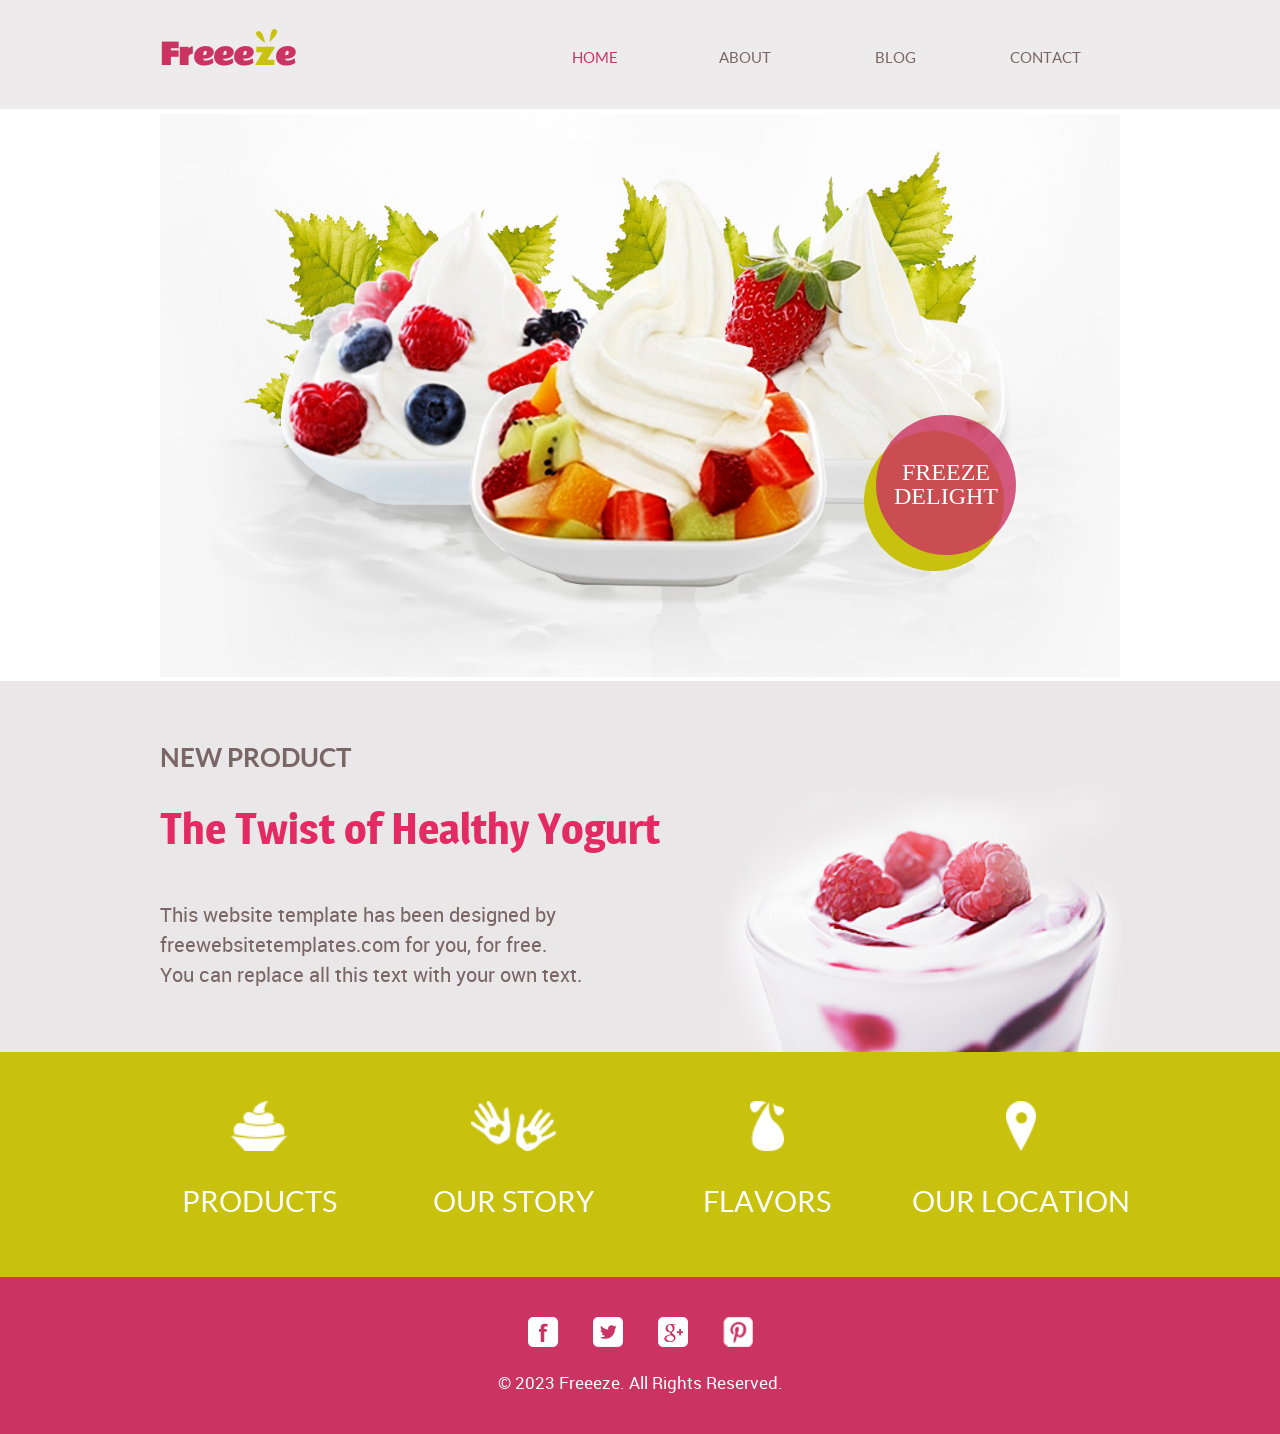
<file: index.html>
<!DOCTYPE html>
<html lang="en">
<head>
    <meta charset="UTF-8">
    <meta name="viewport" content="width=device-width, initial-scale=1.0">
    <title>FreeezeShop</title>
    <link rel="stylesheet" href="./style/style.css">
</head>
<body>
    <header class="container-fluid">
        <div class="container">
            <h1>
                <a href="#">
                    <img src="./img/heder/heder-2-pimpim.png">
                    Freee<span>z</span>e</a>
            </h1>

            <nav>
                <ul>
                    <li><a class="activ" href="./index.html">home</a>
                    </li>
                    <li>
                        <a href="./pages/about.html">about</a>
                        <ul class="droplist prod">
                            <li>
                                <a href="./pages/product.html">product</a>
                            </li>
                        </ul>
                    </li>
                    <li>
                        <a href="./pages/blog.html">blog</a>
                        <ul class="droplist singlepost">
                        <li>
                         <a href="./pages/singlepost.html">single post</a>
                         </li>
                        </ul>
                    </li>
                    <li>
                        <a href="./pages/contact.html">contact</a>
                    </li>
                </ul>
            </nav>
        </div>
    </header>

    <section class="container banner">
        <img src="./images/bg-home.jpg" alt="banner">
        <div class="circles">
            <div class="circlegreen">
                <a href="#">
                    <span>
                        FREEZE<br>
                        DELIGHT
                    </span>
                </a>
            </div>
        </div>
    </section>

    <main class="container-fluid yogurt">
        <div class="container">
        <div class="yogurt-text">
            <h2>NEW PRODUCT</h2>
            <h1>The Twist of Healthy Yogurt</h1>
            <p>This website template has been designed by freewebsitetemplates.com for you, for free.<br>You can replace all this text with your own text.</p>
        </div>
            <img src="./images/yogurt.jpg" alt="product">
        </div>
    </main>

    <section class="container-fluid more">
        <div class="list">
            <div class="more-item">
                <a href="./pages/product.html"><img src="./img/home/produkts.png" alt="products"><br><span>PRODUCTS</span></a>
            </div>
            <div class="more-item">
                <a href="#"><img src="./img/home/our_stretr.png" alt="our story"><br><span>OUR STORY</span></a>
            </div>
            <div class="more-item">
                <a href="#"><img src="./img/home/flowers.png" alt="flavors"><br><span>FLAVORS</span></a>
            </div>
            <div class="more-item">
                <a href="./pages/contact.html"><img src="./img/home/loketion.png" alt="location"><br><span>OUR LOCATION</span></a>
            </div>
        </div>
    </section>

    <footer class="container-fluid">
        <div class="container">
            <ul>
                <li><a href="#"><img src="./img/footer/fesbook.png" alt="facebook"></a></li>
                <li><a href="#"><img src="./img/footer/twiter.png" alt="twitter"></a></li>
                <li><a href="#"><img src="./img/footer/google.png" alt="google"></a></li>
                <li><a href="#"><img src="./img/footer/pinteres.png" alt="pinterest"></a></li>
            </ul>
        </div>
        <p>© 2023 Freeeze. All Rights Reserved.</p>
    </footer>
</body>
</html>
</file>
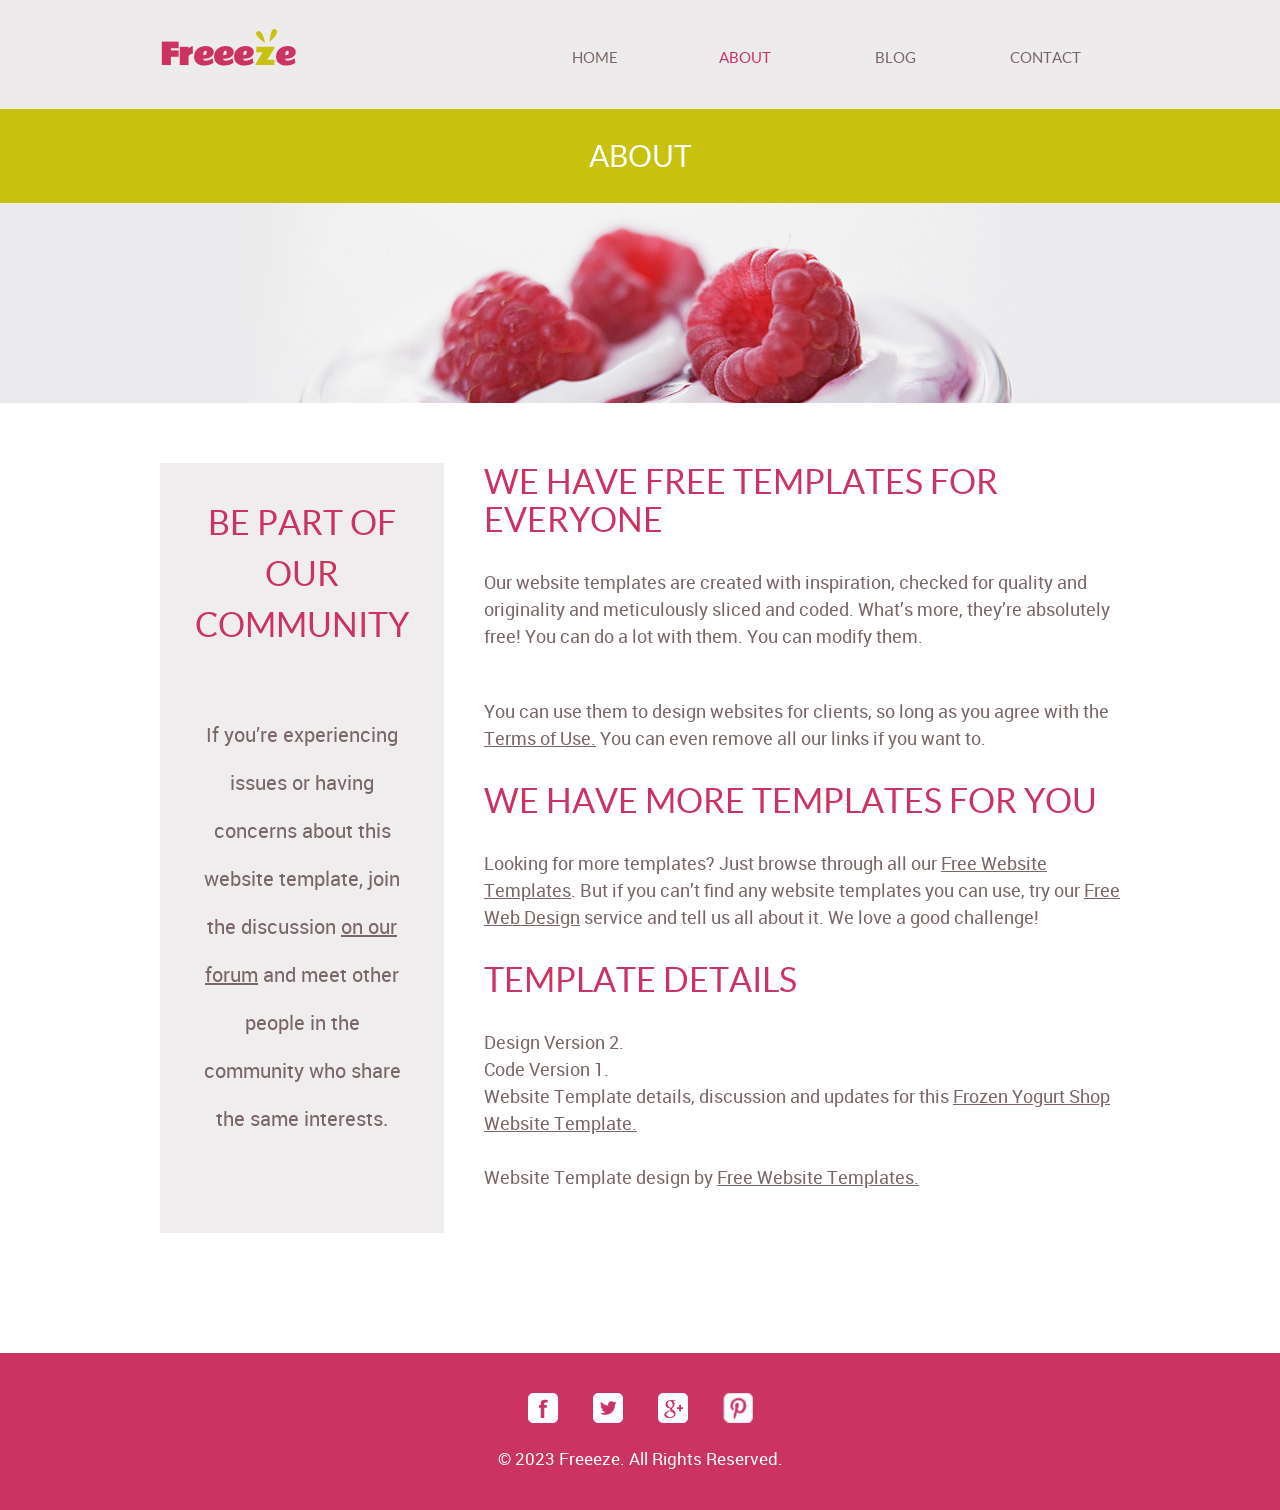
<file: pages/about.html>
<!DOCTYPE html>
<html lang="en">
<head>
    <meta charset="UTF-8">
    <meta name="viewport" content="width=device-width, initial-scale=1.0">
    <title>FreeezeShop | about</title>
    <link rel="stylesheet" href="../style/style.css">
</head>
<body>
    <header class="container-fluid">
        <div class="container">
            <h1>
                <a href="#">
                    <img src="../img/heder/heder-2-pimpim.png">
                    Freee<span>z</span>e</a>
            </h1>

            <nav>
                <ul>
                    <li><a href="../index.html">home</a>
                    </li>
                    <li>
                        <a class="activ" href="./about.html">about</a>
                        <ul class="droplist prod">
                            <li>
                                <a href="./product.html">product</a>
                            </li>
                        </ul>
                    </li>
                    <li>
                        <a href="./blog.html">blog</a>
                        <ul class="droplist singlepost">
                        <li>
                         <a href="./singlepost.html">single post</a>
                         </li>
                        </ul>
                    </li>
                    <li>
                        <a href="./contact.html">contact</a>
                    </li>
                </ul>
            </nav>
        </div>
    </header>

    <div class="container-fluid namepage">
        <h3>About</h3>
    </div>

    <section class="about-img">
        <img src="../img/about/FAN9001787.png">
    </section>

    <main class="about">
        <div class="container about-content">
            <aside class="left-about">
                <h3>BE PART OF OUR COMMUNITY</h3>
                <p>If you’re experiencing
                   issues or having concerns
                   about this website
                   template, join the
                   discussion <a href="#">on our forum</a>
                   and meet other people in
                   the community who share
                   the same interests.</p>
            </aside>
            <div class="right-about">
                <h2>WE HAVE FREE TEMPLATES FOR EVERYONE</h2>
                <p>Our website templates are created with inspiration, checked for quality and originality
                   and meticulously sliced and coded. What’s more, they’re absolutely free! You can do a lot
                   with them. You can modify them.</p><br>
                  <p>You can use them to design websites for clients, so long as you agree with the <a href="#">Terms of
                   Use.</a> You can even remove all our links if you want to.</p>
                <h2>WE HAVE MORE TEMPLATES FOR YOU</h2>
                <p>Looking for more templates? Just browse through all our <a href="#">Free Website Templates</a>. But if
                   you can’t find any website templates you can use, try our <a href="#">Free Web Design</a> service and
                   tell us all about it. We love a good challenge!</p>
                <h2>TEMPLATE DETAILS</h2>
                <p>Design Version 2.<br>
                   Code Version 1.<br>
                   Website Template details, discussion and updates for this <a href="#">Frozen Yogurt Shop Website
                   Template.</a><br><br>
                   Website Template design by <a href="#">Free Website Templates.</a></p>
            </div>
    </main>

    <footer class="container-fluid">
        <div class="container">
            <ul>
                <li><a href="#"><img src="../img/footer/fesbook.png" alt="facebook"></a></li>
                <li><a href="#"><img src="../img/footer/twiter.png" alt="twitter"></a></li>
                <li><a href="#"><img src="../img/footer/google.png" alt="google"></a></li>
                <li><a href="#"><img src="../img/footer/pinteres.png" alt="pinterest"></a></li>
            </ul>
        </div>
        <p>© 2023 Freeeze. All Rights Reserved.</p>
    </footer>
</body>
</html>
</file>
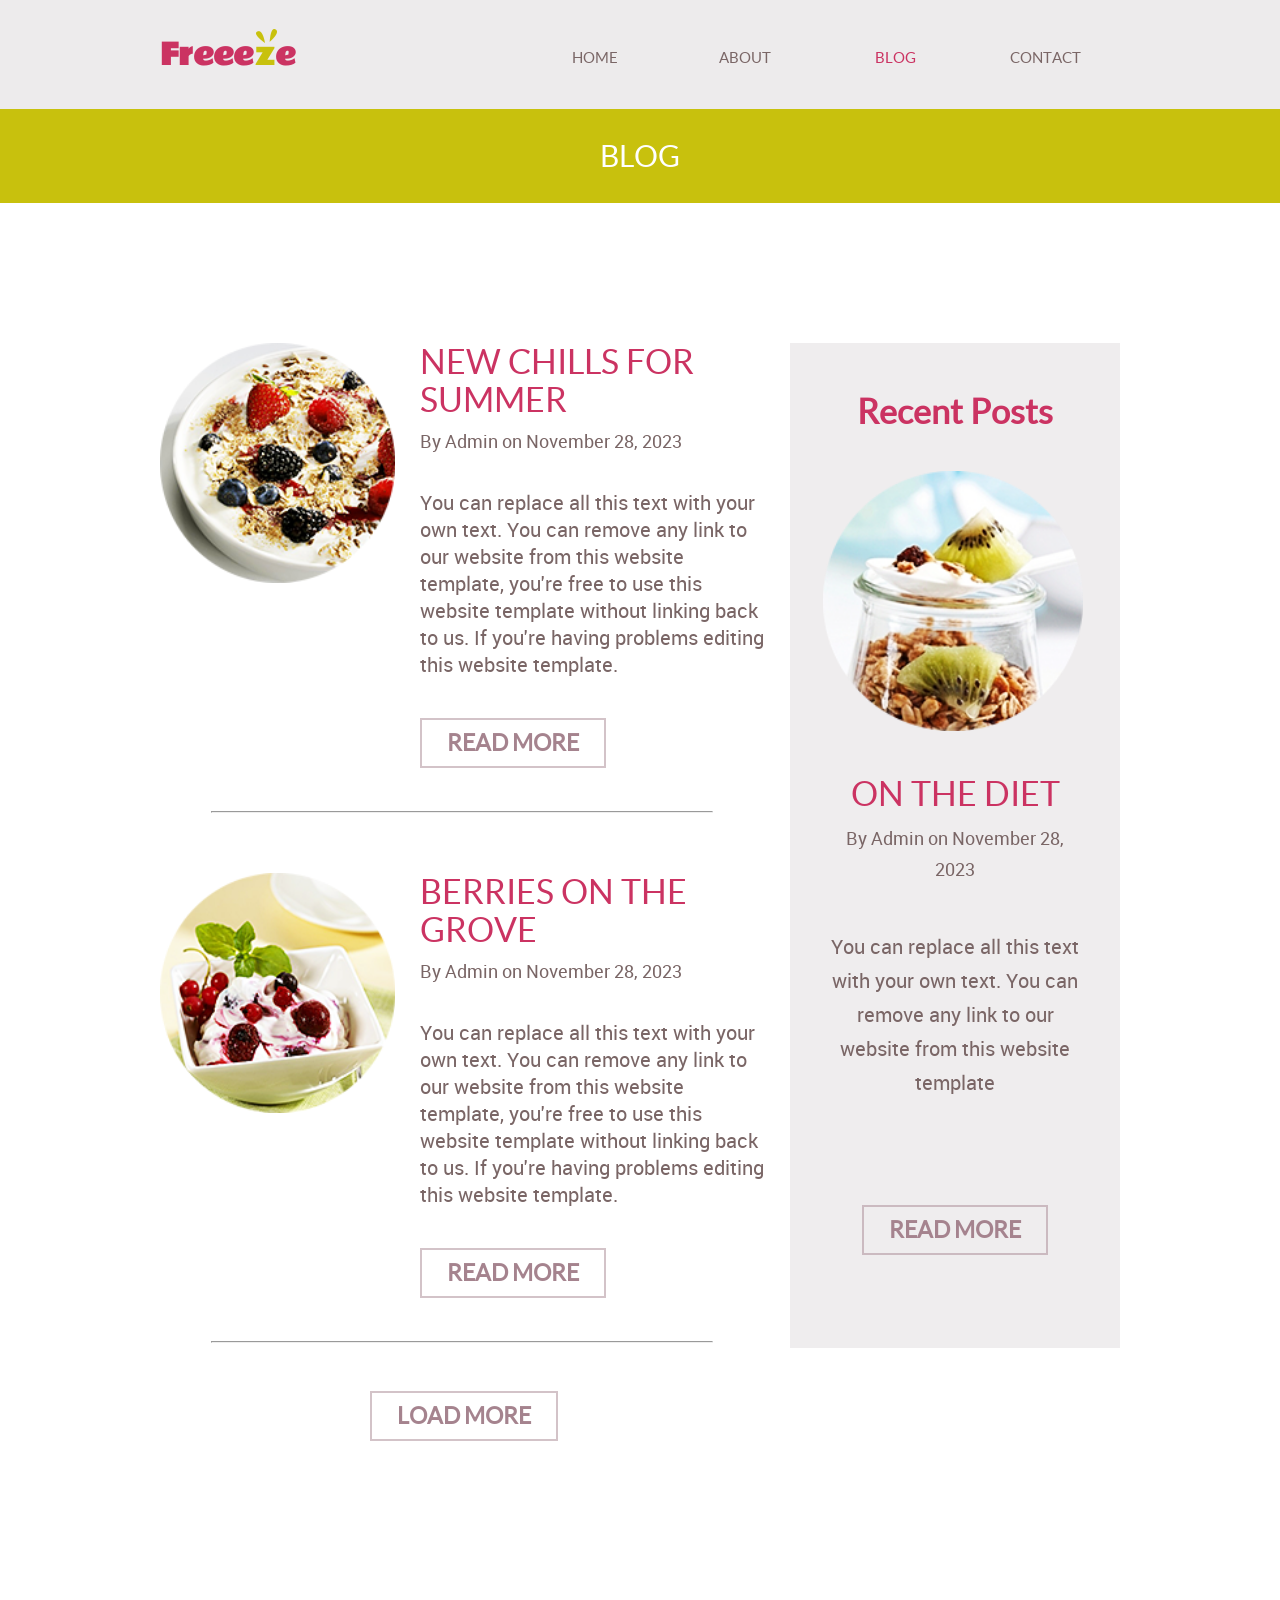
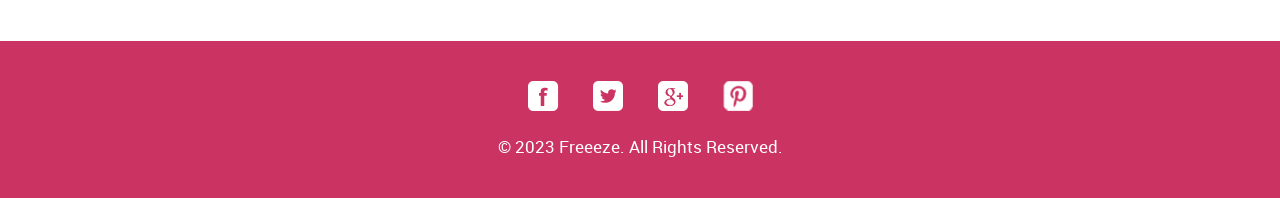
<file: pages/blog.html>
<!DOCTYPE html>
<html lang="en">
<head>
    <meta charset="UTF-8">
    <meta name="viewport" content="width=device-width, initial-scale=1.0">
    <title>FreeezeShop | blog</title>
    <link rel="stylesheet" href="../style/style.css">
</head>
<body>
    <header class="container-fluid">
        <div class="container">
            <h1>
                <a href="#">
                    <img src="../img/heder/heder-2-pimpim.png">
                    Freee<span>z</span>e</a>
            </h1>

            <nav>
                <ul>
                    <li><a href="../index.html">home</a>
                    </li>
                    <li>
                        <a href="./about.html">about</a>
                        <ul class="droplist prod">
                            <li>
                                <a href="./product.html">product</a>
                            </li>
                        </ul>
                    </li>
                    <li>
                        <a class="activ" href="./blog.html">blog</a>
                        <ul class="droplist singlepost">
                        <li>
                         <a href="./singlepost.html">single post</a>
                         </li>
                        </ul>
                    </li>
                    <li>
                        <a href="./contact.html">contact</a>
                    </li>
                </ul>
            </nav>
        </div>
    </header>

    <div class="container-fluid namepage">
        <h3>blog</h3>
    </div>

    <main class="blog">
        <div class="container blog-content">
            <div class="blog-left">
                <img src="../images/new-chills.png" alt="chills">
                <h3>NEW CHILLS FOR SUMMER</h3>
                <p class="small-text">By Admin on November 28, 2023</p><br><br>
                   <p>You can replace all this text with your own text. You can
                   remove any link to our website from this website template,
                   you're free to use this website template without linking
                   back to us. If you're having problems editing this website
                   template.</p>
                <button>READ MORE</button>
                <hr>
                <div class="right-second">
                <img src="../images/berries.png" alt="berries">
                <h3>BERRIES ON THE GROVE</h3>
                <p class="small-text">By Admin on November 28, 2023</p><br><br>
                   <p>You can replace all this text with your own text. You can
                   remove any link to our website from this website template,
                   you're free to use this website template without linking
                   back to us. If you're having problems editing this website
                   template.</p>
                <button>READ MORE</button>
                </div>
                <hr>
                <button class="load">LOAD MORE</button>
            </div>

            <aside class="blog-right">
                <h3 class="recent-posts"><strong>Recent Posts</strong></h3>
                <img class="img-right" src="../images/on-diet.png" alt="Recent Posts">
                <h3>ON THE DIET</h3>
                <p class="small-text">By Admin on November 28, 2023</p><br><br>
                   <p>You can replace all this text with your own text. You can
                   remove any link to our website from this website template
                </p>
                <button class="button-right">READ MORE</button>
            </aside>
        </content>
    </main>

    <footer class="container-fluid">
        <div class="container">
            <ul>
                <li><a href="#"><img src="../img/footer/fesbook.png" alt="facebook"></a></li>
                <li><a href="#"><img src="../img/footer/twiter.png" alt="twitter"></a></li>
                <li><a href="#"><img src="../img/footer/google.png" alt="google"></a></li>
                <li><a href="#"><img src="../img/footer/pinteres.png" alt="pinterest"></a></li>
            </ul>
        </div>
        <p>© 2023 Freeeze. All Rights Reserved.</p>
    </footer>
</body>
</html>
</file>
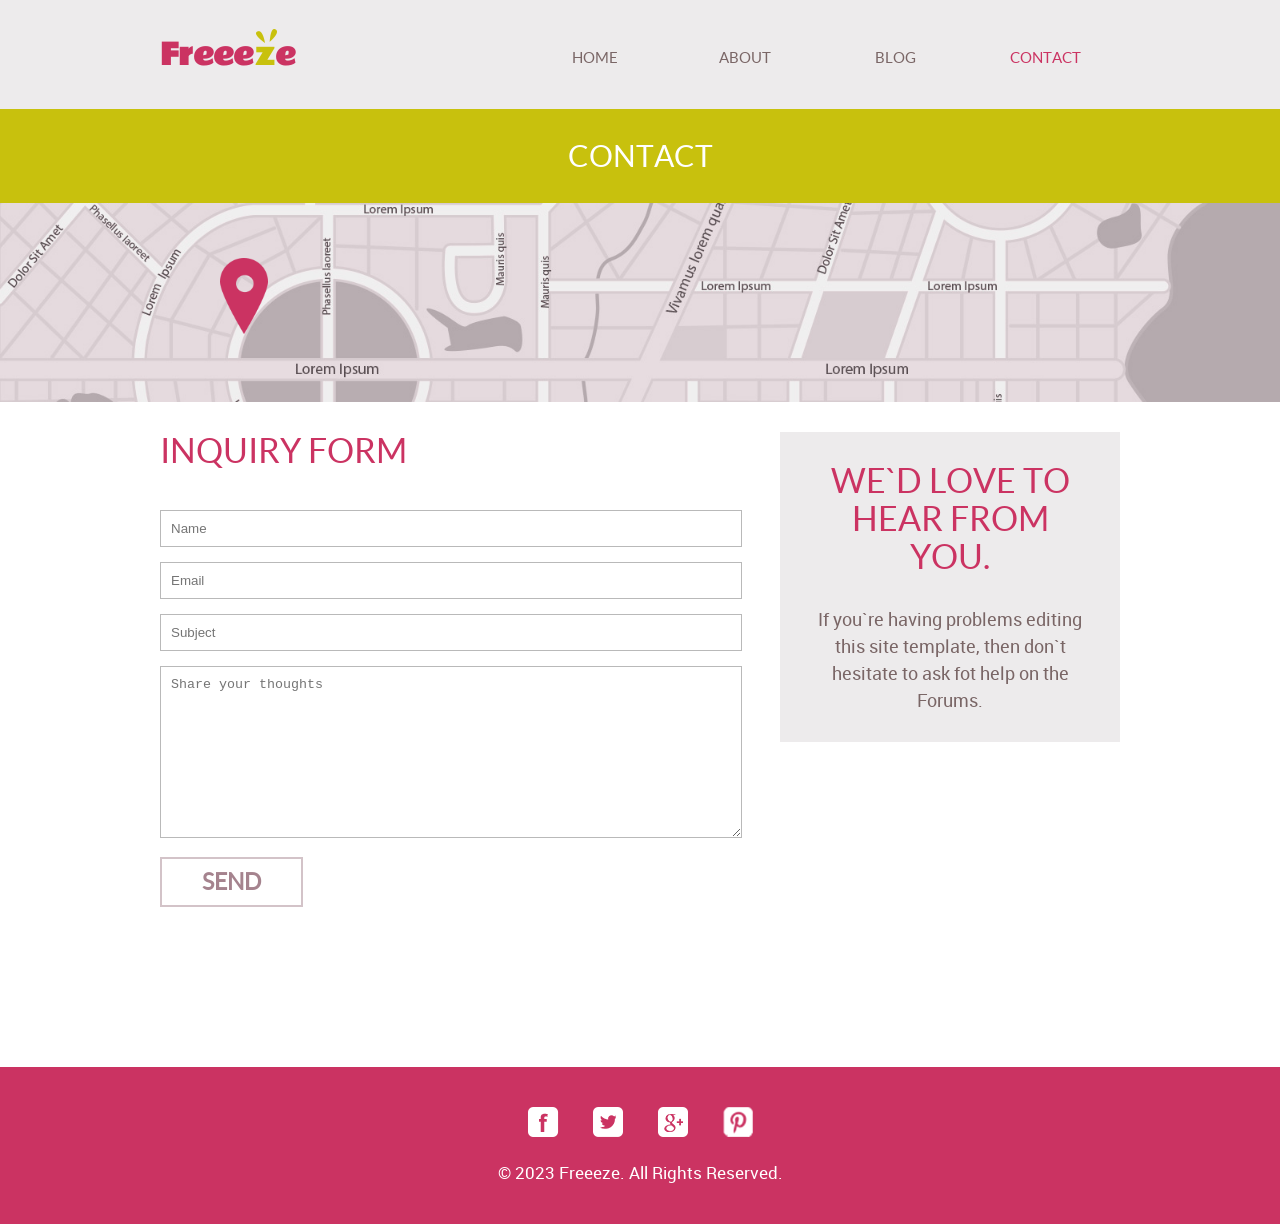
<file: pages/contact.html>
<!DOCTYPE html>
<html lang="en">
<head>
    <meta charset="UTF-8">
    <meta name="viewport" content="width=device-width, initial-scale=1.0">
    <title>FreeezeShop | contact</title>
    <link rel="stylesheet" href="../style/style.css">
</head>
<body>
    <header class="container-fluid">
        <div class="container">
            <h1>
                <a href="#">
                    <img src="../img/heder/heder-2-pimpim.png">
                    Freee<span>z</span>e</a>
            </h1>

            <nav>
                <ul>
                    <li><a href="../index.html">home</a>
                    </li>
                    <li>
                        <a href="./about.html">about</a>
                        <ul class="droplist prod">
                            <li>
                                <a href="./product.html">product</a>
                            </li>
                        </ul>
                    </li>
                    <li>
                        <a href="./blog.html">blog</a>
                        <ul class="droplist singlepost">
                        <li>
                         <a href="./singlepost.html">single post</a>
                         </li>
                        </ul>
                    </li>
                    <li>
                        <a class="activ" href="./contact.html">contact</a>
                    </li>
                </ul>
            </nav>
        </div>
    </header>

    <div class="container-fluid namepage">
        <h3>contact</h3>
    </div>

    <section class="container-fluid contact-map">
        <div class="bcg-map">
        <a href="#"><img src="../images/map.jpg" alt="map"></a>
        </div>
            
        <div class="container map-adress">
            <img src="../images/check-in.png" alt="point" class="point-img">
            <div class="map-text">
            <h3>UNIT 0123, ABC BUILDING, BUSSINESS PARK</h3><br>
            <p>If you`re having problems editing this site template, then don`t hesitate to ask fot help on the Forums.</p>
            </div>
        </div>
    </section>

    <main class="container contact-left">
        <section class="contact-form">
            <h3>INQUIRY FORM</h3>
          <form>
            <div class="contact-input"><input type="text" placeholder="Name">
            </div>
            <div class="contact-input"><input type="text" placeholder="Email">
            </div>
            <div class="contact-input"><input type="text" placeholder="Subject">
            </div>
            <div class="contact-input"><textarea name="message" rows="10" placeholder="Share your thoughts"></textarea>
            </div>
            <button class="contact-button"><span>SEND</span></button>
          </form>
        </section>

            <aside class="contact-right">
                <h3>WE`D LOVE TO <br>HEAR FROM YOU.</h3>
                <p>If you`re having problems editing this site template, then don`t hesitate to ask fot help on the Forums.</p>
            </aside>
        
    </main>

    <footer class="container-fluid">
        <div class="container">
            <ul>
                <li><a href="#"><img src="../img/footer/fesbook.png" alt="facebook"></a></li>
                <li><a href="#"><img src="../img/footer/twiter.png" alt="twitter"></a></li>
                <li><a href="#"><img src="../img/footer/google.png" alt="google"></a></li>
                <li><a href="#"><img src="../img/footer/pinteres.png" alt="pinterest"></a></li>
            </ul>
        </div>
        <p>© 2023 Freeeze. All Rights Reserved.</p>
    </footer>
</body>
</html>
</file>
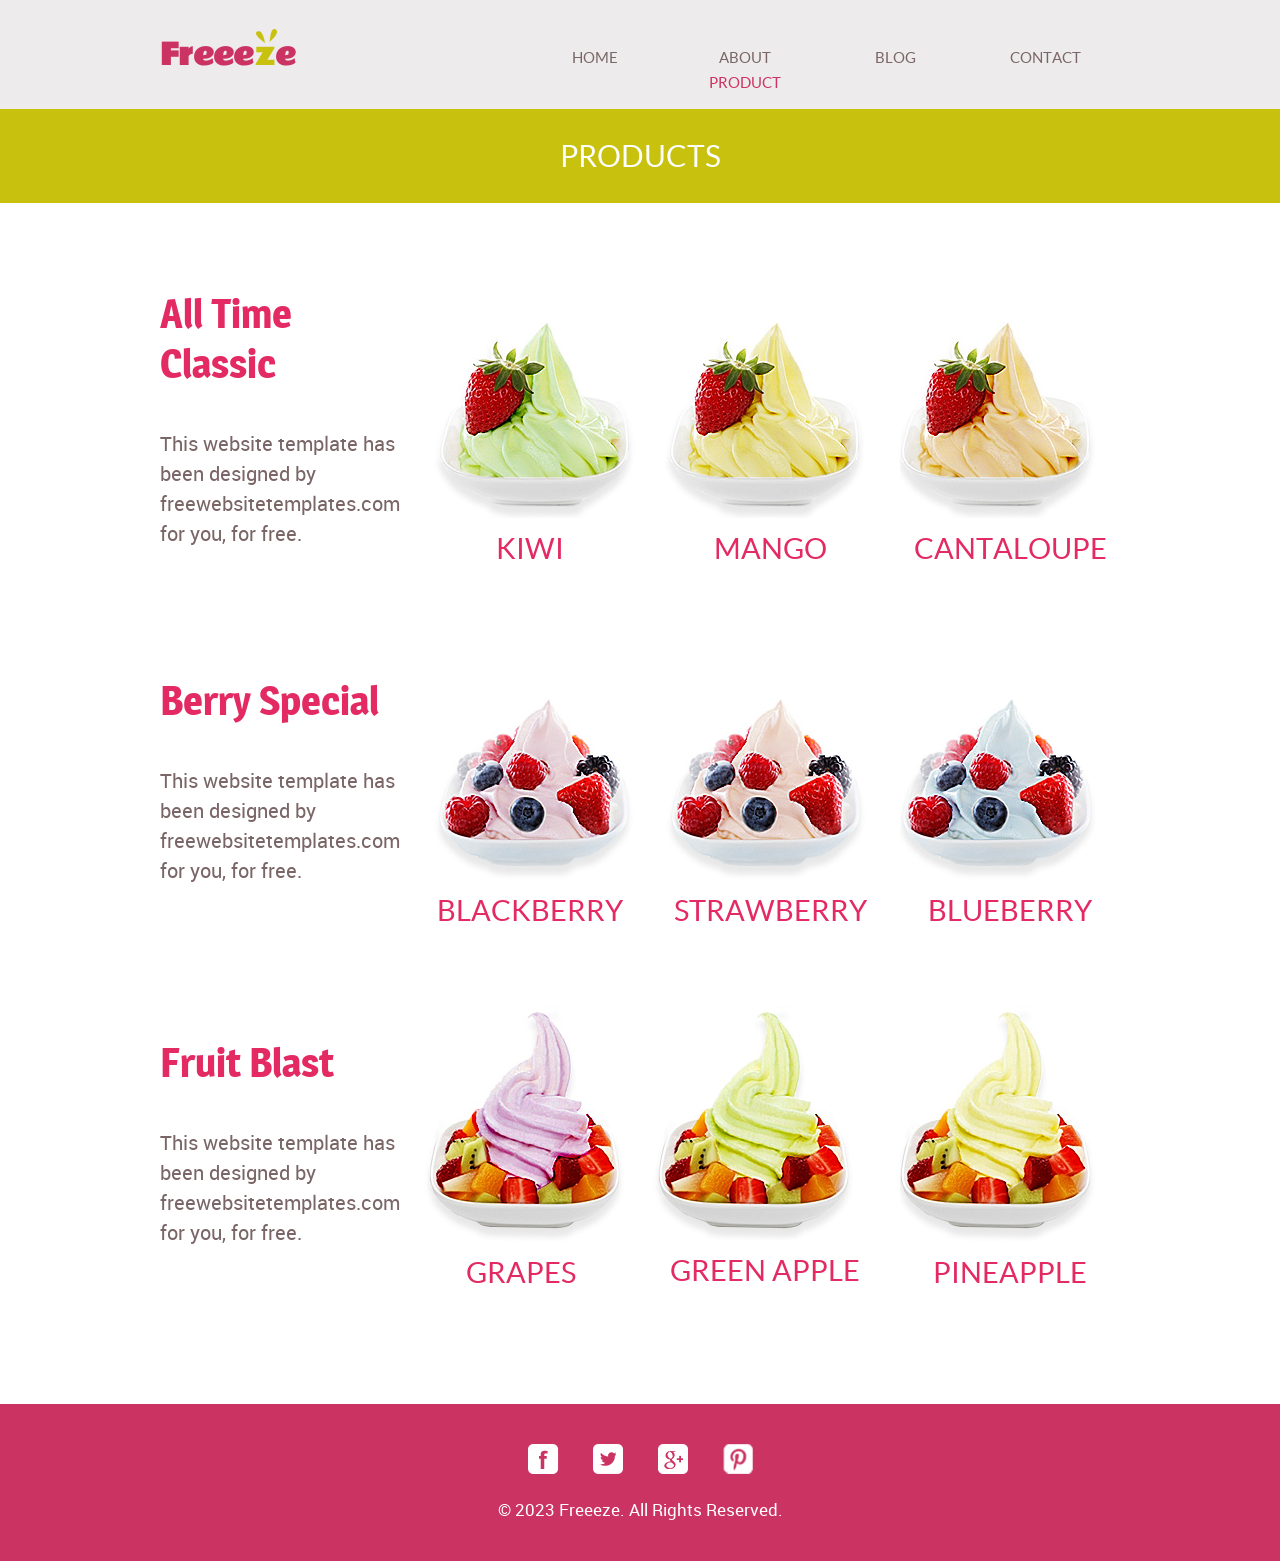
<file: pages/product.html>
<!DOCTYPE html>
<html lang="en">
<head>
    <meta charset="UTF-8">
    <meta name="viewport" content="width=device-width, initial-scale=1.0">
    <title>FreeezeShop | product</title>
    <link rel="stylesheet" href="../style/style.css">
</head>
<body class="product-page">
    <header class="container-fluid">
        <div class="container">
            <h1>
                <a href="#">
                    <img src="../img/heder/heder-2-pimpim.png">
                    Freee<span>z</span>e</a>
            </h1>

            <nav>
                <ul>
                    <li><a href="../index.html">home</a>
                    </li>
                    <li>
                        <a href="./about.html">about</a>
                        <ul class="droplist prod">
                            <li>
                                <a class="activ" href="./product.html">product</a>
                            </li>
                        </ul>
                    </li>
                    <li>
                        <a href="./blog.html">blog</a>
                        <ul class="droplist singlepost">
                        <li>
                         <a href="./singlepost.html">single post</a>
                         </li>
                        </ul>
                    </li>
                    <li>
                        <a href="./contact.html">contact</a>
                    </li>
                </ul>
            </nav>
        </div>
    </header>

    <div class="container-fluid namepage">
        <h3>products</h3>
    </div>

    <main class="product">
        <div class="container product-content">
            <section class="product-section">
                <div class="product-text">
                    <h3>All Time Classic</h3>
                    <p>This website template has been designed by freewebsitetemplates.com for you, for free.</p>
                </div>
                <div class="product-gallery">
                    <div class="product-img">
                        <img src="../images/kiwi.jpg" alt="kiwi">
                        <h4>KIWI</h4>
                    </div>
                    <div class="product-img">
                        <img src="../images/mango.jpg" alt="mango">
                        <h4>MANGO</h4>
                    </div>
                    <div class="product-img">
                        <img src="../images/cantaloupe.jpg" alt="cantaloupe">
                        <h4>CANTALOUPE</h4>
                    </div>
                </div>
            </section>

            <section class="product-section">
                <div class="product-text">
                    <h3>Berry Special</h3>
                    <p>This website template has been designed by freewebsitetemplates.com for you, for free.</p>
                </div>
                <div class="product-gallery">
                    <div class="product-img">
                        <img src="../images/blackberry.jpg" alt="blackberry">
                        <h4>BLACKBERRY</h4>
                    </div>
                    <div class="product-img">
                        <img src="../images/strawberry.jpg" alt="strawberry">
                        <h4>STRAWBERRY</h4>
                    </div>
                    <div class="product-img">
                        <img src="../images/blueberry.jpg" alt="blueberry">
                        <h4>BLUEBERRY</h4>
                    </div>
                </div>
            </section>

            <section class="product-third">
                <div class="product-text">
                    <h3>Fruit Blast</h3>
                    <p>This website template has been designed by freewebsitetemplates.com for you, for free.</p>
                </div>
                <div class="product-gallery">
                    <div class="product-img">
                        <img src="../images/grapes.jpg" alt="grapes">
                        <h4>GRAPES</h4>
                    </div>
                    <div class="product-img">
                        <img src="../images/green-apple.jpg" alt="green apple">
                        <h4>GREEN APPLE</h4>
                    </div>
                    <div class="product-img">
                        <img src="../images/pineapple.jpg" alt="pineapple">
                        <h4>PINEAPPLE</h4>
                    </div>
                </div>
            </section>
        </div>
    </main>


    <footer class="container-fluid">
        <div class="container">
            <ul>
                <li><a href="#"><img src="../img/footer/fesbook.png" alt="facebook"></a></li>
                <li><a href="#"><img src="../img/footer/twiter.png" alt="twitter"></a></li>
                <li><a href="#"><img src="../img/footer/google.png" alt="google"></a></li>
                <li><a href="#"><img src="../img/footer/pinteres.png" alt="pinterest"></a></li>
            </ul>
        </div>
        <p>© 2023 Freeeze. All Rights Reserved.</p>
    </footer>
</body>
</html>
</file>
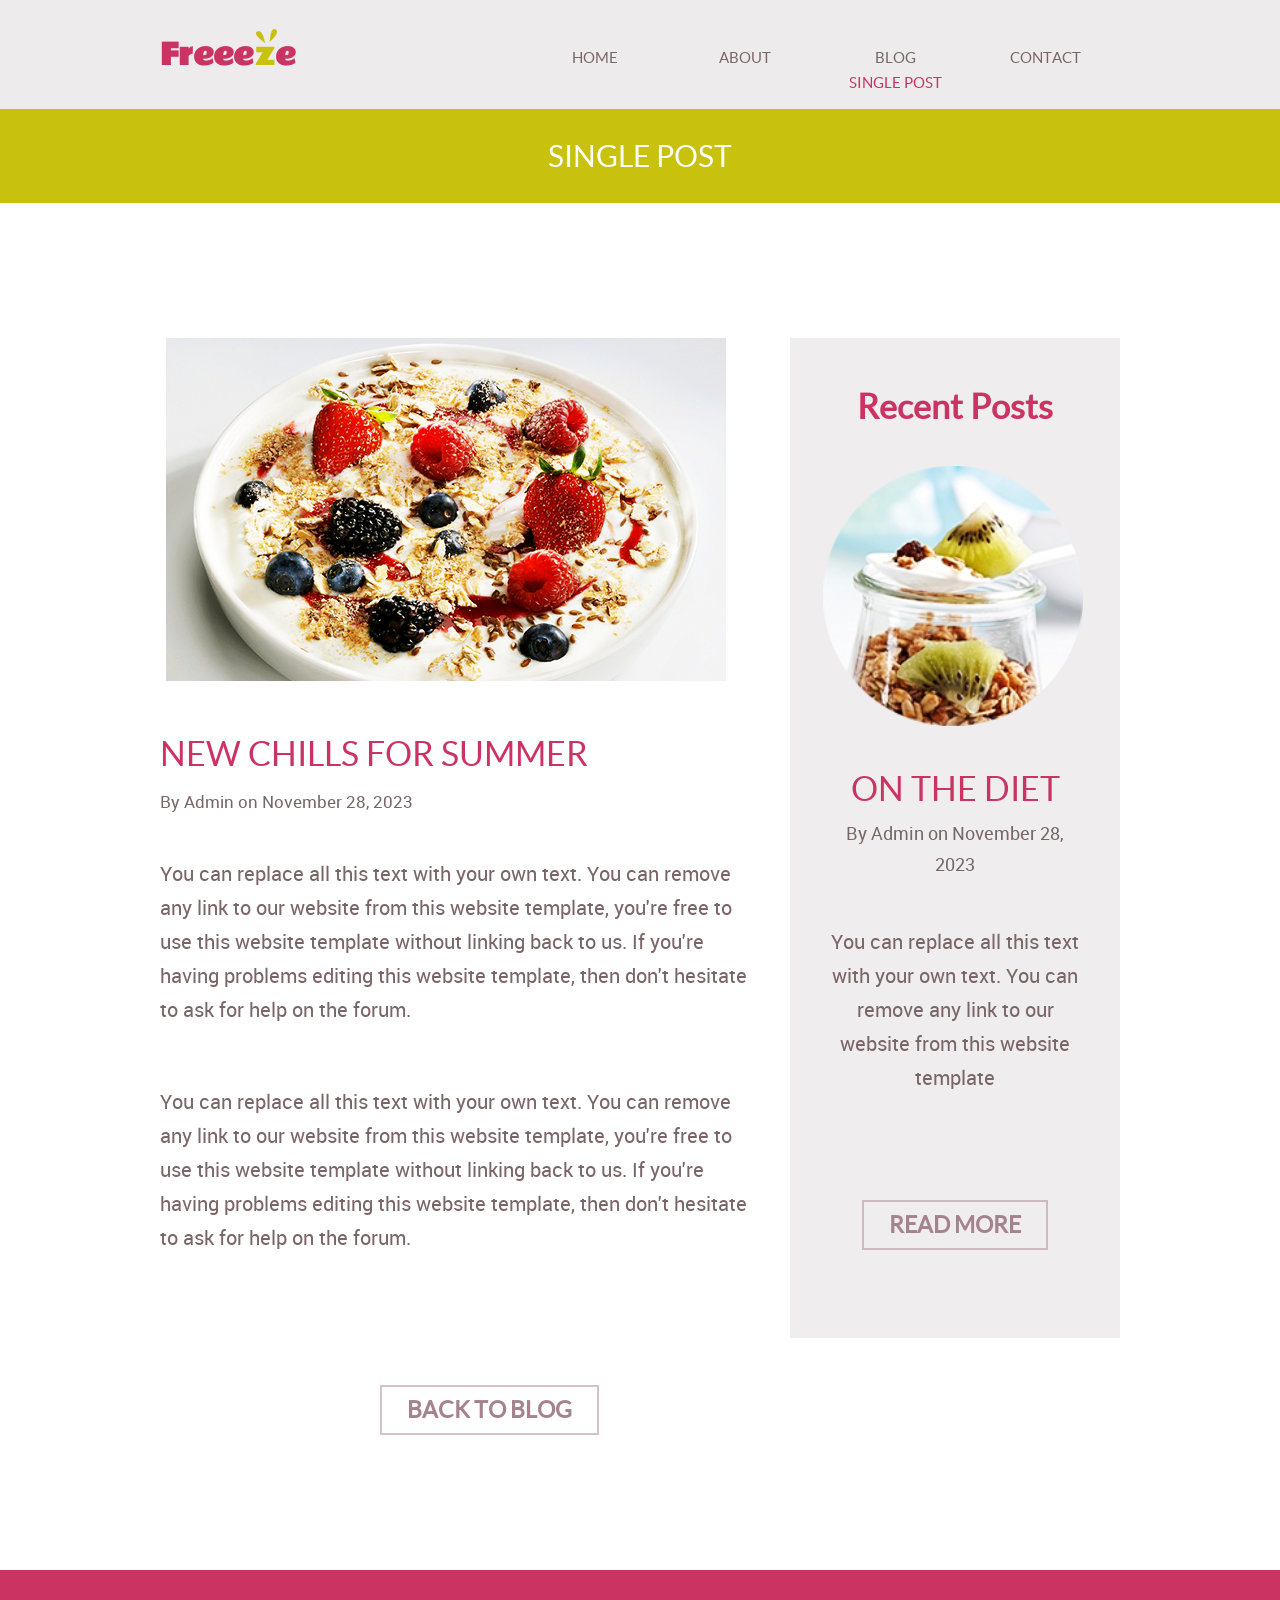
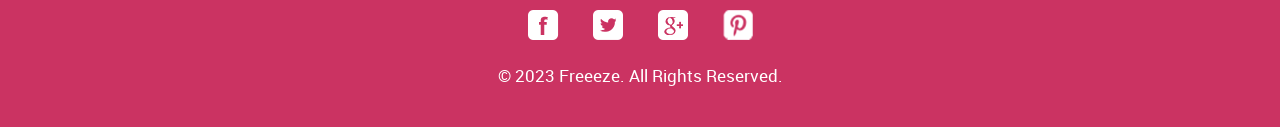
<file: pages/singlepost.html>
<!DOCTYPE html>
<html lang="en">
<head>
    <meta charset="UTF-8">
    <meta name="viewport" content="width=device-width, initial-scale=1.0">
    <title>FreeezeShop | single post</title>
    <link rel="stylesheet" href="../style/style.css">
</head>
<body class="singlepost-page">
    <header class="container-fluid">
        <div class="container">
            <h1>
                <a href="#">
                    <img src="../img/heder/heder-2-pimpim.png">
                    Freee<span>z</span>e</a>
            </h1>

            <nav>
                <ul>
                    <li><a href="../index.html">home</a>
                    </li>
                    <li>
                        <a href="./about.html">about</a>
                        <ul class="droplist prod">
                            <li>
                                <a href="./product.html">product</a>
                            </li>
                        </ul>
                    </li>
                    <li>
                        <a href="./blog.html">blog</a>
                        <ul class="droplist singlepost">
                        <li>
                         <a class="activ" href="./singlepost.html">single post</a>
                         </li>
                        </ul>
                    </li>
                    <li>
                        <a href="./contact.html">contact</a>
                    </li>
                </ul>
            </nav>
        </div>
    </header>

    <div class="container-fluid namepage">
        <h3>single post</h3>
    </div>

    <main class="singlepost">
        <div class="container post-content">
           <div class="post-left">
            <img src="../img/siglepost/new_chills.png" alt="new chills">
            <h3>NEW CHILLS FOR SUMMER</h3>
            <p class="small-post">By Admin on November 28, 2023</p>
               <p>You can replace all this text with your own text. You can remove any link to our website from
               this website template, you're free to use this website template without linking back to us. If
               you're having problems editing this website template, then don't hesitate to ask for help on the
               forum.</p><br>
               <p>You can replace all this text with your own text. You can remove any link to our website from
               this website template, you're free to use this website template without linking back to us. If
               you're having problems editing this website template, then don't hesitate to ask for help on the
               forum.</p>
            <button><a href="./blog.html">BACK TO BLOG</a></button>
           </div>

            <aside class="post-right">
                <h3 class="recent-posts"><strong>Recent Posts</strong></h3>
                <img class="img-right" src="../images/on-diet.png" alt="Recent Posts">
                <h3>ON THE DIET</h3>
                <p class="small-text">By Admin on November 28, 2023</p><br><br>
                   <p>You can replace all this text with your own text. You can
                   remove any link to our website from this website template
                </p>
                <button class="button-right">READ MORE</button>
            </aside>
        </content>
    </main>

    <footer class="container-fluid">
        <div class="container">
            <ul>
                <li><a href="#"><img src="../img/footer/fesbook.png" alt="facebook"></a></li>
                <li><a href="#"><img src="../img/footer/twiter.png" alt="twitter"></a></li>
                <li><a href="#"><img src="../img/footer/google.png" alt="google"></a></li>
                <li><a href="#"><img src="../img/footer/pinteres.png" alt="pinterest"></a></li>
            </ul>
        </div>
        <p>© 2023 Freeeze. All Rights Reserved.</p>
    </footer>
</body>
</html>
</file>
<file: style/style.css>
@import url(./fonts.css);
@import url(./components/header.css);
@import url(./components/banner.css);
@import url(./components/yogurt.css);
@import url(./components/footer.css);
@import url(./pages/name.css);
@import url(./pages/about.css);
@import url(./pages/blog.css);
@import url(./pages/product.css);
@import url(./pages/singlepost.css);
@import url(./components/more.css);
@import url(./pages/contactsection.css);
@import url(./pages/contactmain.css);


ul,ol,h1,h2,h3,h4,h5,h6,p,body{
    margin: 0;
    padding: 0;
}

body{
    background-color: #fff;
}
.container-fluid{
    width: 100%;
}
.container{
    width: 960px;
    margin: 0 auto;
}
ul,ol,li{
    list-style-type: none;
}
</file>
